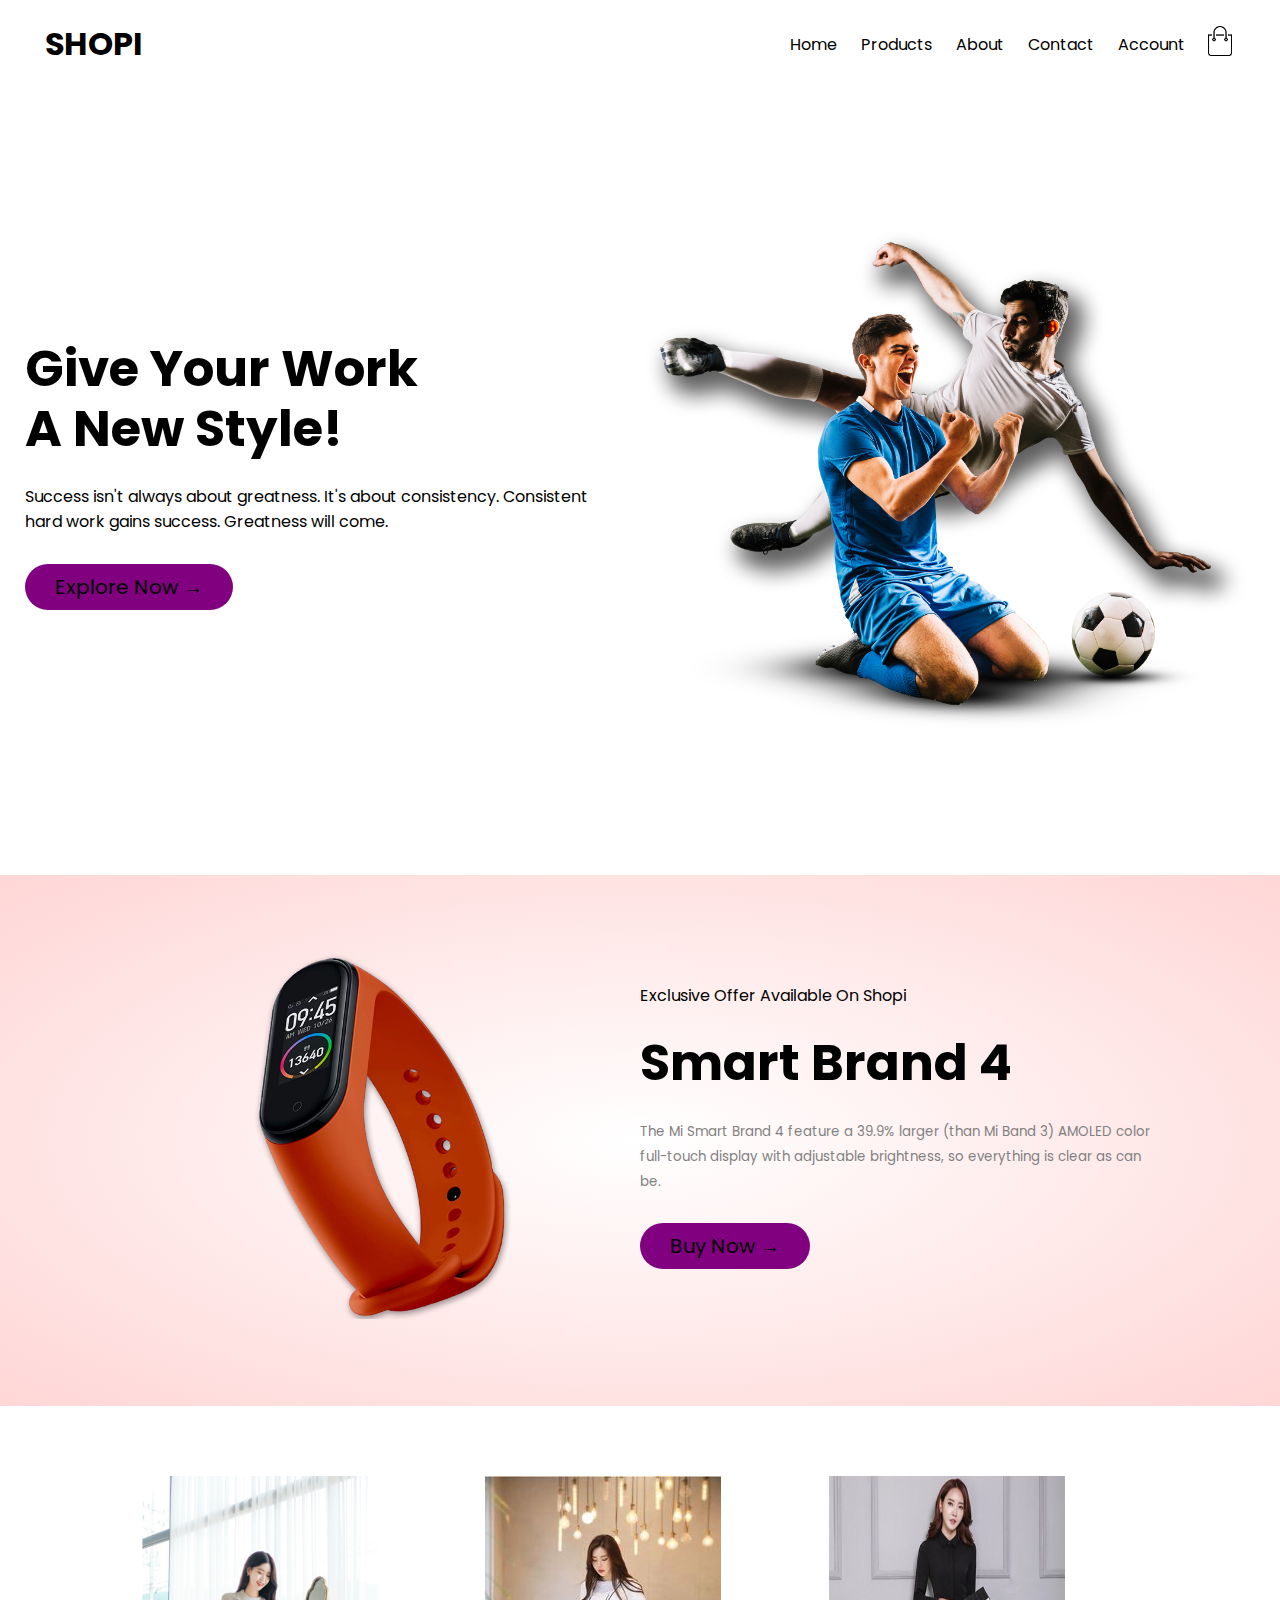
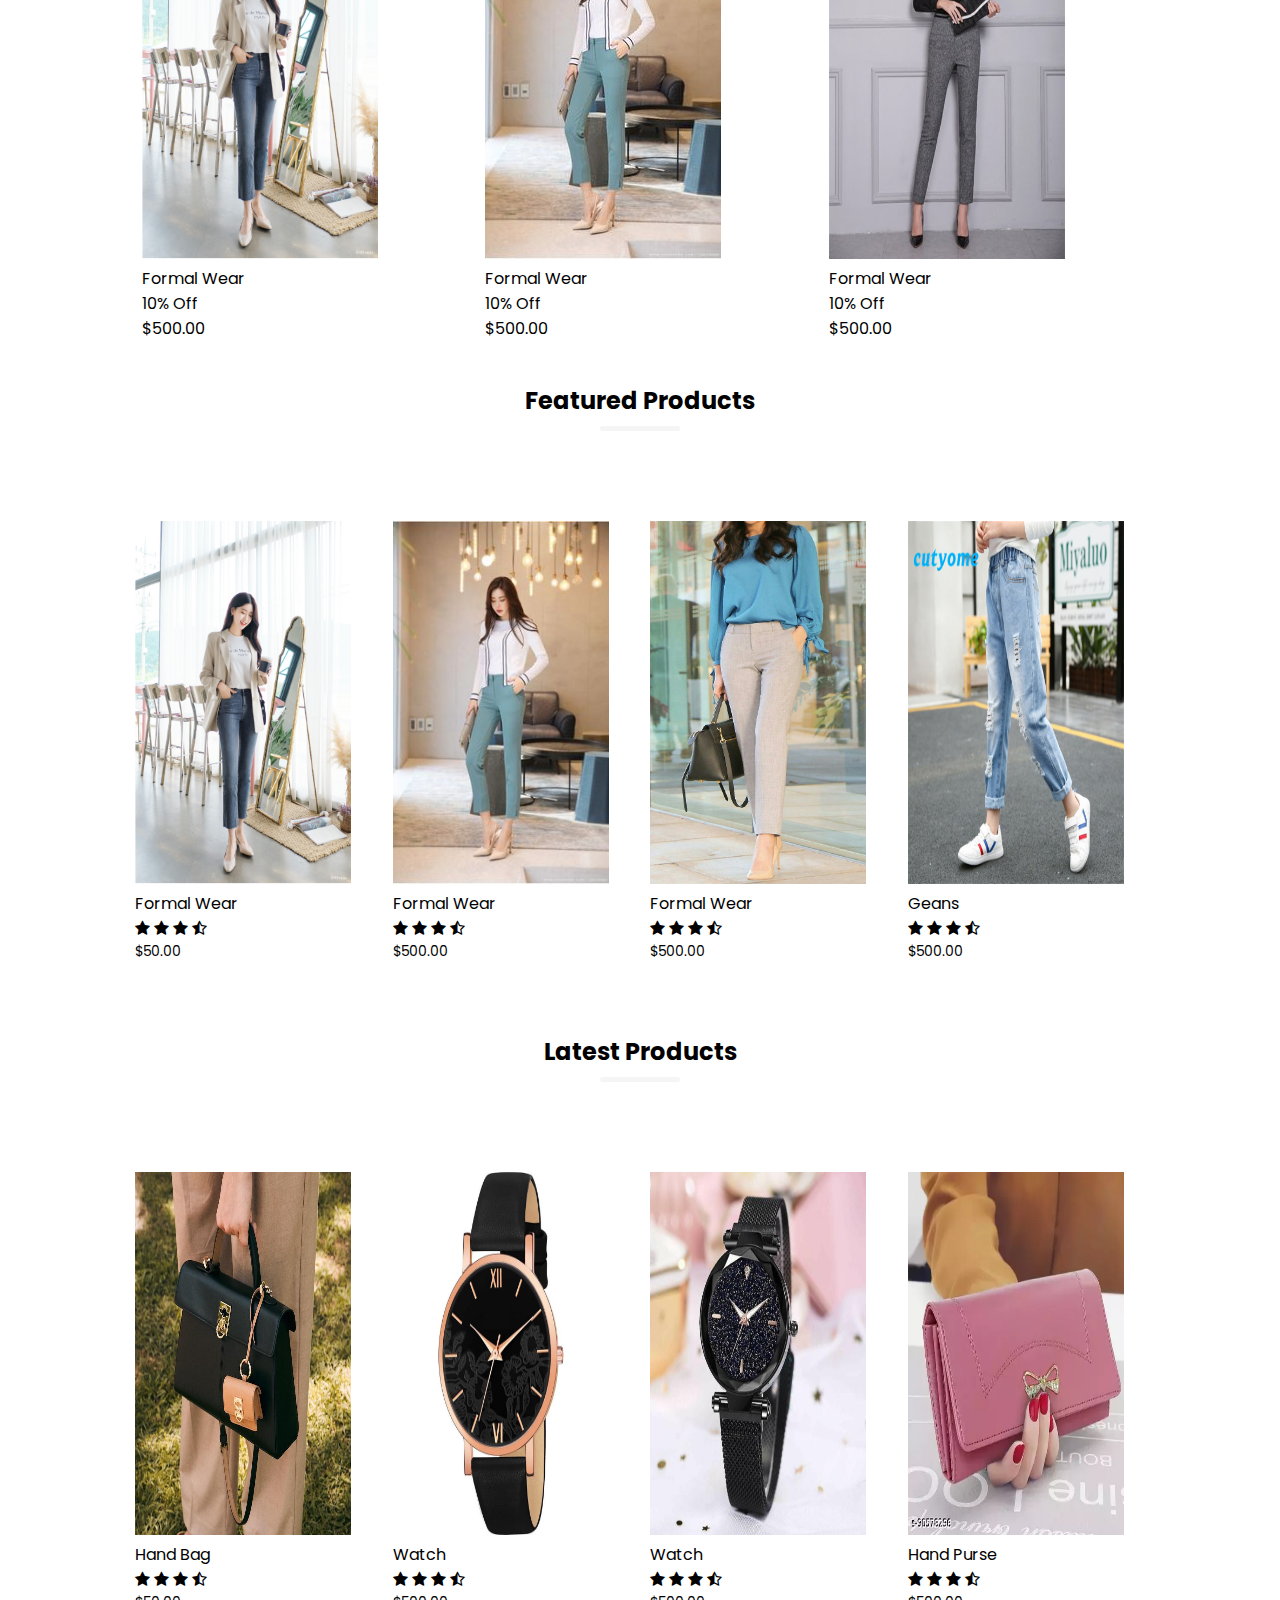
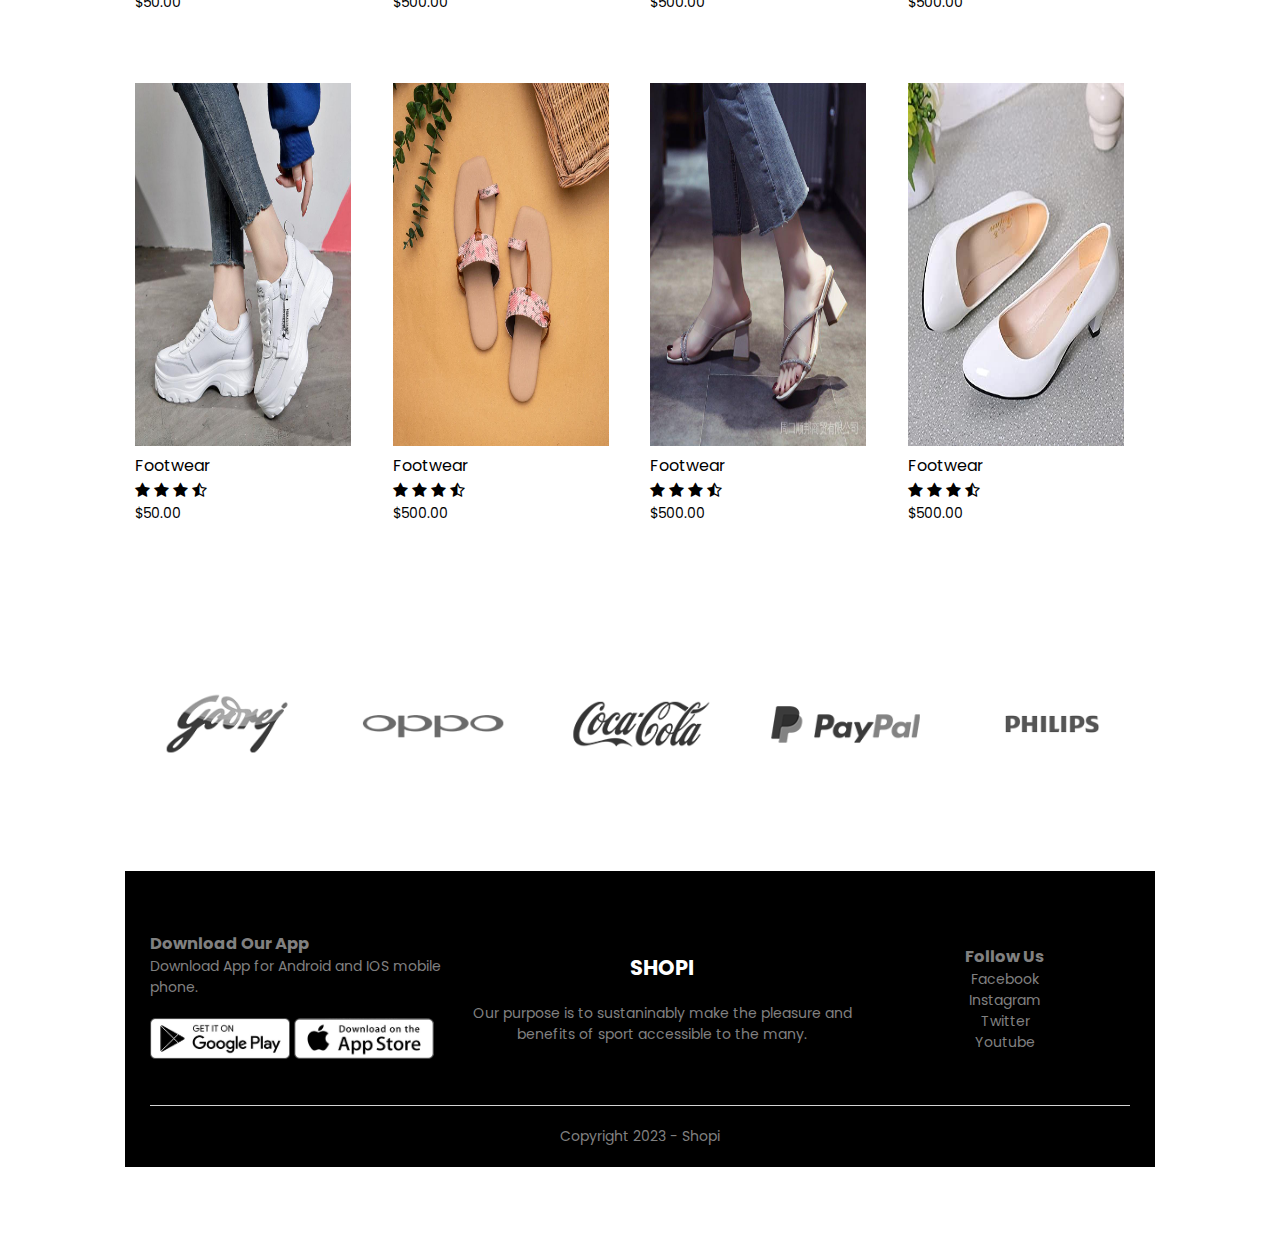
<file: index.html>
<!DOCTYPE html>
<html>
<head>
    <title>Shopi | Ecommerce Website</title>    
    <meta charset="UTF-8">
    <meta http-equiv="X-UA-Compatiable" content="IE-edge">
    <meta name="viewport" content="width-device-width, initial-scale=1.0">
    <link rel="stylesheet" type="text/css" href="style.css">
    <link href="https://fonts.googleapis.com/css2?family=Poppins:wght@300;400;500;600;700&display=swap"
     rel="stylesheet">
    <link href= "https://cdn.jsdelivr.net/npm/@fortawesome/fontawesome-free@6.2.1/css/fontawesome.min.css">
    <link rel="stylesheet" href="https://cdnjs.cloudflare.com/ajax/libs/font-awesome/4.7.0/css/font-awesome.min.css">
</head>    
<body>
    
    <!--     Home     -->
    <div class="header">
    <div class="container">
        <div class="navbar">
            <div class="logo">
            <a href="index.html"><h1 style="width: 125px;">SHOPI</h1></a>
            </div>
            <nav>
                <ul id="MenuItems">
                    <li><a href="index.html">Home</a></li>
                    <li><a href="products.html">Products</a></li>
                    <li><a href="#">About</a></li>
                    <li><a href="#">Contact</a></li>
                    <li><a href="account.html">Account</a></li>
                </ul>
            </nav>  
                <a href="cart.html"><img src="images/cart.png" width="30px" height="30px"></a>
                <img src="images/menu.png" class="menu-icon" onclick="menutoggle()">
                 
        </div> 
        <div class="row">
            <div class="col-2">
                <h1>Give Your Work<br>A New Style!</h1>
                <p>Success isn't always about greatness. It's about consistency. Consistent<br>hard work gains success. Greatness will come.<p>
                <a href="" class="btn">Explore Now &#8594;</a>
            </div>

            <div class="col-2">
                <img src="images/image1.png">
            </div>
        </div>  
    </div>
    </div>
     
    <!--    Offer    -->
    <div class="offer">
        <div class="small-container">
            <div class="row">
                <div class="col-2">
                    <img src="images/exclusive.png" class="offer-img">
                    </div>
                    <div class="col-2">
                        <p>Exclusive Offer Available On Shopi</p>
                        <h1>Smart Brand 4</h1>
                        <small>The Mi Smart Brand 4 feature a 39.9% larger (than Mi Band 3) AMOLED color full-touch display 
                        with adjustable brightness, so everything is clear as can be.</small><br>
                        <a href="" class="btn">Buy Now &#8594;</a>
                    </div>
                 </div>
               </div>

            <!-- <div class="indicator">
                        <span id="btn1"></span>
                        <span id="btn2"></span>
                        <span id="btn3"></span>
        </div>     -->
    </div>
     
    <!--     Featured Categories     -->
    <div class="categories">
        <div class="small-container">

            <div class="row">
                <div class="col-3">
                    <img src="images/category-11.png">
                    <h4>Formal Wear</h4> 
                    <h4>10% Off</h4>
                    <p>$500.00</p>
                </div>
    
                <div class="col-3">
                    <img src="images/category-12.png">
                    <h4>Formal Wear</h4> 
                    <h4>10% Off</h4>
                    <p>$500.00</p>
                </div>
    
                <div class="col-3">
                    <img src="images/category-13.png">
                    <h4>Formal Wear</h4> 
                    <h4>10% Off</h4>
                    <p>$500.00</p>
                </class>
        </div>
        </div>
       
    <!--      Featured Products     -->
        <div class="small-continer">
            <h2 class="title">Featured Products</h2>
            <div class="row">
                <div class="col-4">
                    <a href="products_details.html"><img src="images/category-11.png"></a>
                    <a href="products_details.html"><h4>Formal Wear</h4></a>
                    <div class="rating">
                        <i class="fa fa-star"></i>
                        <i class="fa fa-star"></i>
                        <i class="fa fa-star"></i>
                        <i class="fa fa-star-half-full"></i>
                    </div>
                    <p>$50.00</p>
                </div>
    
                <div class="col-4">
                    <img src="images/category-12.png">
                    <h4>Formal Wear</h4>
                    <div class="rating">
                        <i class="fa fa-star"></i>
                        <i class="fa fa-star"></i>
                        <i class="fa fa-star"></i>
                        <i class="fa fa-star-half-full"></i>
                    </div>
                    <p>$500.00</p>
                </div>
    
                <div class="col-4">
                    <img src="images/category-14.png">
                    <h4>Formal Wear</h4>
                    <div class="rating">
                        <i class="fa fa-star"></i>
                        <i class="fa fa-star"></i>
                        <i class="fa fa-star"></i>
                        <i class="fa fa-star-half-full"></i>
                    </div>
                    <p>$500.00</p>
                </div>
    
                <div class="col-4">
                    <img src="images/category-15.png">
                    <h4>Geans</h4>
                        <div class="rating">
                            <i class="fa fa-star"></i>
                            <i class="fa fa-star"></i>
                            <i class="fa fa-star"></i>
                            <i class="fa fa-star-half-full"></i>
                        </div>
                        <p>$500.00</p>
                </div>
        </div>

        <!--      Latest Products     -->
        <h2 class="title">Latest Products</h2>
        <div class="row">
            <div class="col-4">
                <img src="images/bag-1.png">
                <h4>Hand Bag</h4>
                <div class="rating">
                    <i class="fa fa-star"></i>
                    <i class="fa fa-star"></i>
                    <i class="fa fa-star"></i>
                    <i class="fa fa-star-half-full"></i>
                </div>
                <p>$50.00</p>
            </div>

            <div class="col-4">
                <img src="images/watch-1.png">
                <h4>Watch</h4>
                <div class="rating">
                    <i class="fa fa-star"></i>
                    <i class="fa fa-star"></i>
                    <i class="fa fa-star"></i>
                    <i class="fa fa-star-half-full"></i>
                </div>
                <p>$500.00</p>
            </div>

            <div class="col-4">
                <img src="images/watch-3.png">
                <h4>Watch</h4>
                <div class="rating">
                    <i class="fa fa-star"></i>
                    <i class="fa fa-star"></i>
                    <i class="fa fa-star"></i>
                    <i class="fa fa-star-half-full"></i>
                </div>
                <p>$500.00</p>
            </div>

            <div class="col-4">
                <img src="images/bag-4.png">
                <h4>Hand Purse</h4>
                    <div class="rating">
                        <i class="fa fa-star"></i>
                        <i class="fa fa-star"></i>
                        <i class="fa fa-star"></i>
                        <i class="fa fa-star-half-full"></i>
                    </div>
                    <p>$500.00</p>
            </div>
    </div>
        
    <div class="row">
        <div class="col-4">
            <img src="images/footwear-1.png">
            <h4>Footwear</h4>
            <div class="rating">
                <i class="fa fa-star"></i>
                <i class="fa fa-star"></i>
                <i class="fa fa-star"></i>
                <i class="fa fa-star-half-full"></i>
            </div>
            <p>$50.00</p>
        </div>

        <div class="col-4">
            <img src="images/footwear-2.png">
            <h4>Footwear</h4>
            <div class="rating">
                <i class="fa fa-star"></i>
                <i class="fa fa-star"></i>
                <i class="fa fa-star"></i>
                <i class="fa fa-star-half-full"></i>
            </div>
            <p>$500.00</p>
        </div>

        <div class="col-4">
            <img src="images/footwear-3.png">
            <h4>Footwear<h4>
            <div class="rating">
                <i class="fa fa-star"></i>
                <i class="fa fa-star"></i>
                <i class="fa fa-star"></i>
                <i class="fa fa-star-half-full"></i>
            </div>
            <p>$500.00</p>
        </div>

        <div class="col-4">
            <img src="images/footwear-4.png">
            <h4>Footwear</h4>
                <div class="rating">
                    <i class="fa fa-star"></i>
                    <i class="fa fa-star"></i>
                    <i class="fa fa-star"></i>
                    <i class="fa fa-star-half-full"></i>
                </div>
                <p>$500.00</p>
        </div>
    </div>
    </div>

<!--      Brands      -->
<div class="brands">
    <div class="small-continer">
        <dv class="row">
            <div class="col-5">
                <img src="images/logo-godrej.png">
            </div>
            <div class="col-5">
                <img src="images/logo-oppo.png">
            </div>
            <div class="col-5">
                <img src="images/logo-coca-cola.png">
            </div>
            <div class="col-5">
                <img src="images/logo-paypal.png">
            </div>
            <div class="col-5">
                <img src="images/logo-philips.png">
            </div>
        </dv>
    </div>
</div>

<!--     Footer       -->
<div class="footer">
    <div class="container ">
        <div class="row">
            <div class="footer-col-1">
                <h3>Download Our App</h3>
                <p>Download App for Android and IOS mobile phone.</p>
                <div class="app-logo">
                    <img src="images/play-store.png">
                    <img src="images/app-store.png">
                </div>
            </div>
            <div class="footer-col-2">
                <h2>SHOPI</h2>
                <p>Our purpose is to sustaninably make the pleasure and benefits of sport accessible to the many.</p>
            </div>
            <div class="footer-col-3">
                <h3>Follow Us</h3>
                <ul>
                    <li>Facebook</li>
                    <li>Instagram</li>
                    <li>Twitter</li>
                    <li>Youtube</li>
                </ul>
            </div>
        </div>
        <hr>
        <p class="copyright">Copyright 2023 - Shopi</p>
    </div>
</div>

          <!-- js for toggle menu   -->
<script>  

var MenuItems = document.getElementById("MenuItems");

MenuItems.style.maxHeight = "0px";

function menutoggle(){
   if( MenuItems.style.maxHeight == "0px")
   {
     MenuItems.style.maxHeight = "200px";
   }
   else
   {
     MenuItems.style.maxHeight = "0px";
   }
}

</script>

</body>
</html>
</file>
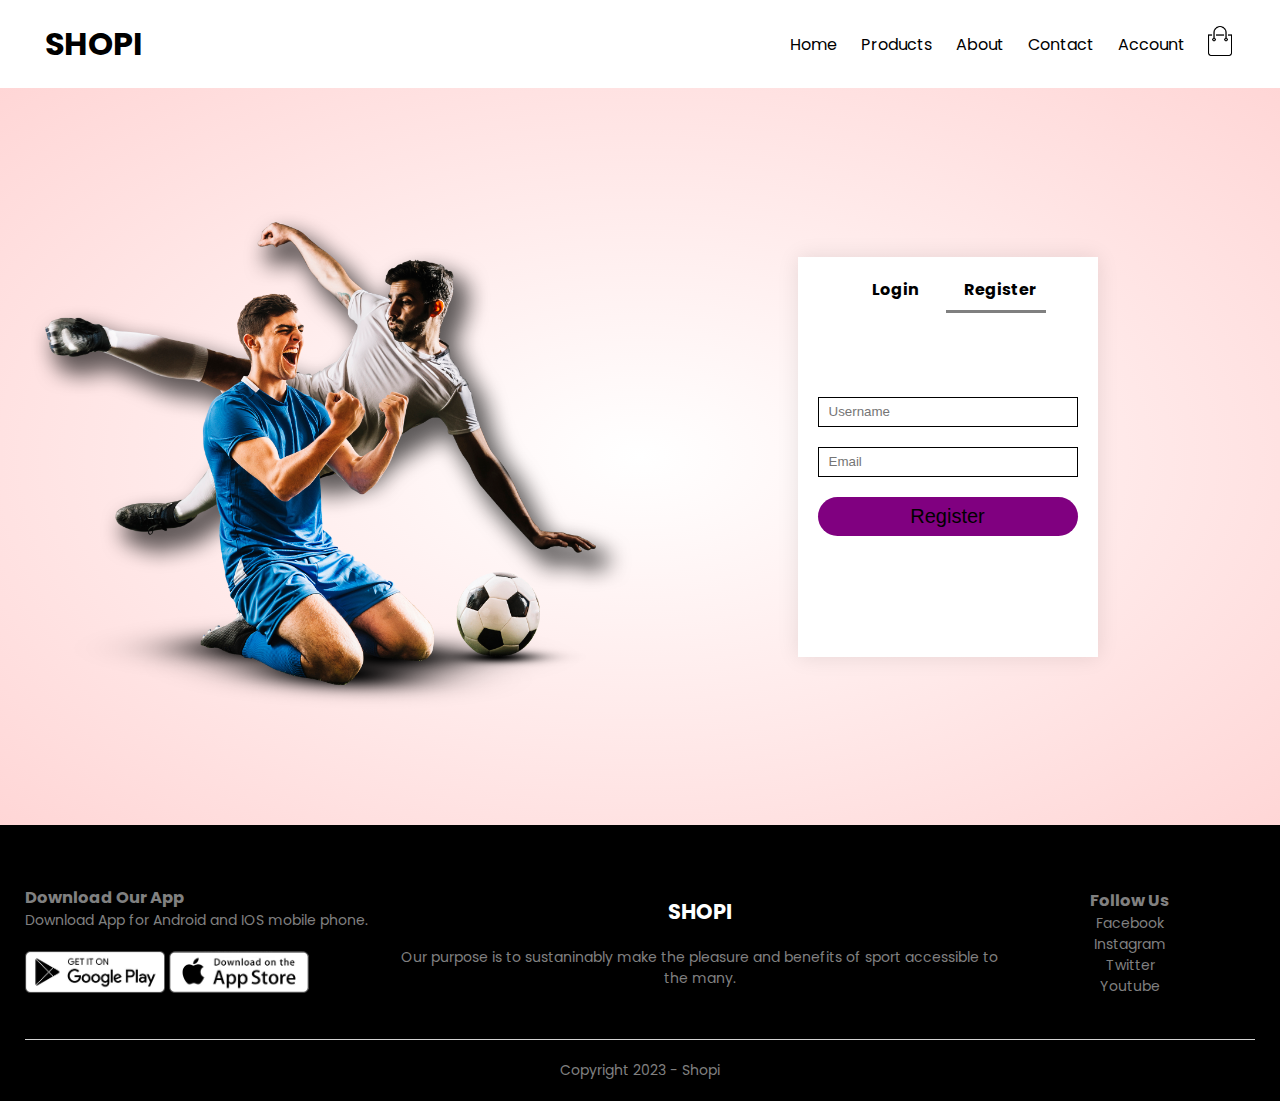
<file: account.html>
<!DOCTYPE html>
<html>
<head>
    <title>Account - Shopi</title>    
    <meta charset="UTF-8">
    <meta http-equiv="X-UA-Compatiable" content="IE-edge">
    <meta name="viewport" content="width-device-width, initial-scale=1.0">
    <link rel="stylesheet" type="text/css" href="style.css">
    <link href="https://fonts.googleapis.com/css2?family=Poppins:wght@300;400;500;600;700&display=swap"
     rel="stylesheet">
    <link href= "https://cdn.jsdelivr.net/npm/@fortawesome/fontawesome-free@6.2.1/css/fontawesome.min.css">
    <link rel="stylesheet" href="https://cdnjs.cloudflare.com/ajax/libs/font-awesome/4.7.0/css/font-awesome.min.css">
</head>    
<body>
    
    <!--     Home     -->
    <div class="container">
        <div class="navbar">
            <div class="logo">
            <a href="index.html"><h1 style="width: 125px;">SHOPI</h1></a>
            </div>
            <nav>
                <ul id="MenuItems">
                    <li><a href="index.html">Home</a></li>
                    <li><a href="products.html">Products</a></li>
                    <li><a href="">About</a></li>
                    <li><a href="">Contact</a></li>
                    <li><a href="account.html">Account</a></li>
                </ul>
            </nav>  
            <a href="cart.html"><img src="images/cart.png" width="30px" height="30px"></a>
                <img src="images/menu.png" class="menu-icon" onclick="menutoggle()">
                 
        </div>  
    </div>
     
    <!--     Account Page     -->
    <div class="account-page">
        <div class="container">
            <div class="row">
                <div class="col-2">
                    <img src="images/image1.png" width="100%">
                </div>

                <div class="col-2">
                    <div class="form-container">
                        <div class="form-btn">
                            <span onclick="login()">Login</span>
                            <span onclick="register()">Register</span>
                            <hr id="Indicator">
                        </div>

                        <form id="LoginForm">
                            <input type="text" placeholder="Username">
                            <input type="password" placeholder="Password">
                            <button type="submit" class="btn">Login</button>
                            <a href="">Forgot password</a>
                        </form>

                        <form id="RegForm">
                            <input type="text" placeholder="Username">
                            <input type="email" placeholder="Email">
                            <button type="submit" class="btn">Register</button>
                        </form>
                    </div>
                </div>
            </div>
        </div>
    </div>
    
    
<!--     Footer       -->
<div class="footer">
    <div class="container ">
        <div class="row">
            <div class="footer-col-1">
                <h3>Download Our App</h3>
                <p>Download App for Android and IOS mobile phone.</p>
                <div class="app-logo">
                    <img src="images/play-store.png">
                    <img src="images/app-store.png">
                </div>
            </div>
            <div class="footer-col-2">
                <h2>SHOPI</h2>
                <p>Our purpose is to sustaninably make the pleasure and benefits of sport accessible to the many.</p>
            </div>
            <div class="footer-col-3">
                <h3>Follow Us</h3>
                <ul>
                    <li>Facebook</li>
                    <li>Instagram</li>
                    <li>Twitter</li>
                    <li>Youtube</li>
                </ul>
            </div>
        </div>
        <hr>
        <p class="copyright">Copyright 2023 - Shopi</p>
    </div>
</div>




<!--                   js for toggle menu           -->

        <script>   
           var MenuItems = document.getElementById("MenuItems");

           MenuItems.style.maxHeight = "0px";

           function menutoggle(){
              if( MenuItems.style.maxHeight == "0px")
              {
                MenuItems.style.maxHeight = "200px";
              }
              else
              {
                MenuItems.style.maxHeight = "0px";
              }
           }
        </script>

<!--      js for toogle form     -->
        <script>
            var LoginForm = document.getElementById("LoginForm");
            var RegForm = document.getElementById("RegForm");
            var Indicator = document.getElementById("Indicator");

            function register(){
                RegForm.style.transform = "translateX(0px)";
                LoginForm.style.transform = "translateX(0px)";
                Indicator.style.transform = "translateX(100px)";
            }

            function login(){
                RegForm.style.transform = "translateX(300px)";
                LoginForm.style.transform = "translateX(300px)";
                Indicator.style.transform = "translateX(0px)";
            }
            
        </script>

</body>
</html>
</file>
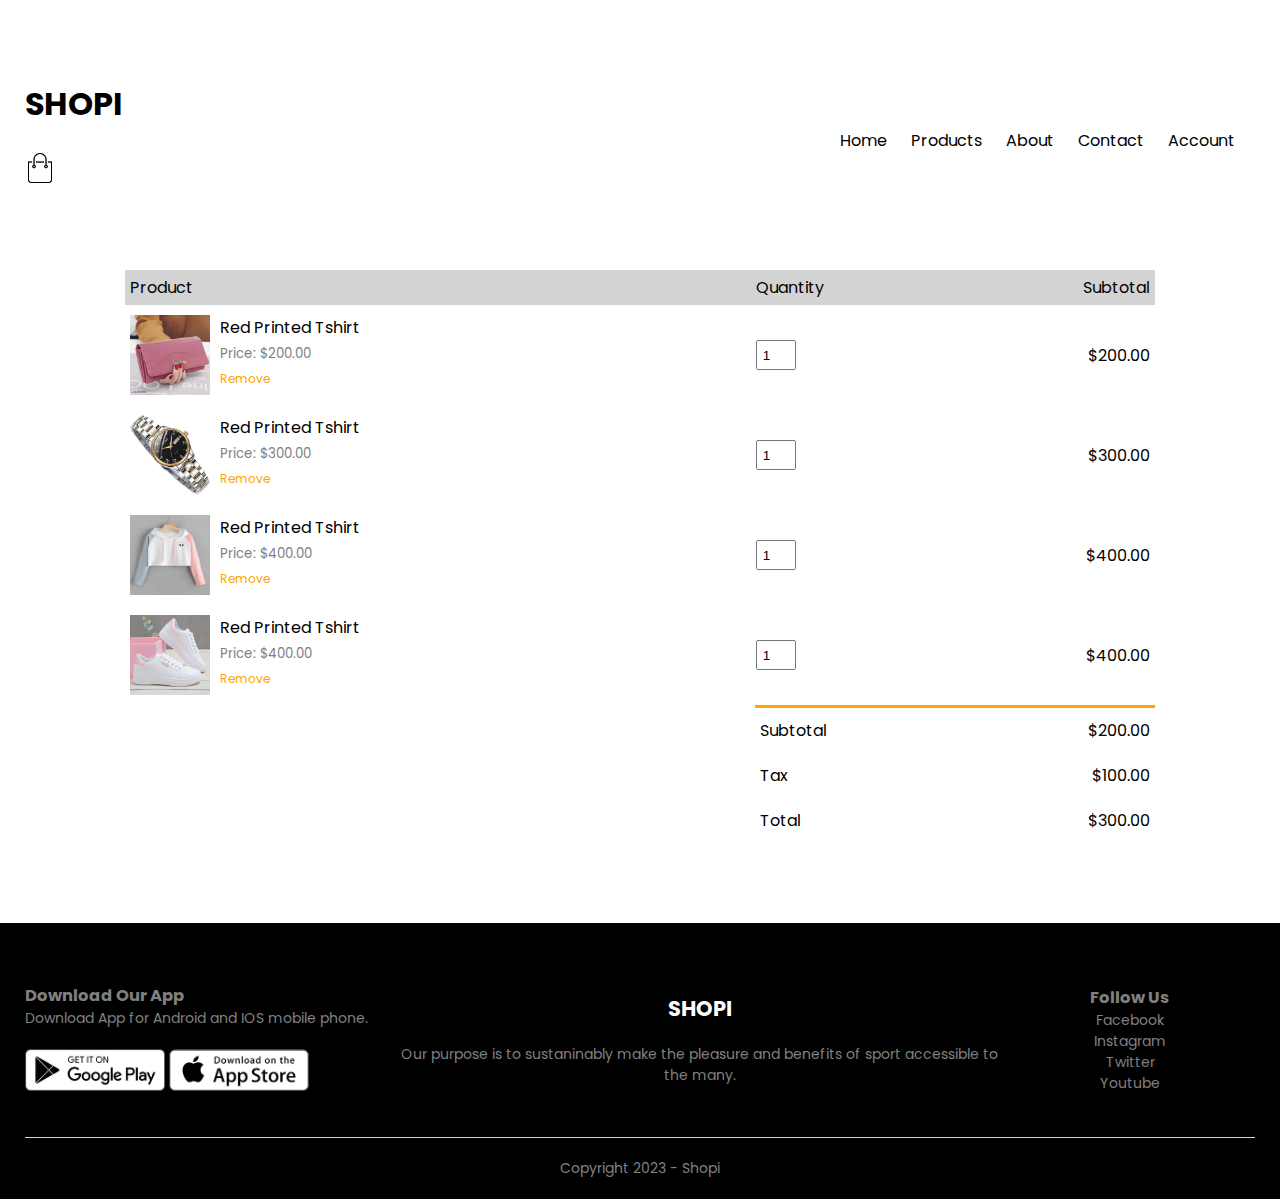
<file: cart.html>
<!DOCTYPE html>
<html>
<head>
    <title>Cart - Shopi</title>    
    <meta charset="UTF-8">
    <meta http-equiv="X-UA-Compatiable" content="IE-edge">
    <meta name="viewport" content="width-device-width, initial-scale=1.0">
    <link rel="stylesheet" type="text/css" href="style.css">
    <link href="https://fonts.googleapis.com/css2?family=Poppins:wght@300;400;500;600;700&display=swap"
     rel="stylesheet">
    <link href= "https://cdn.jsdelivr.net/npm/@fortawesome/fontawesome-free@6.2.1/css/fontawesome.min.css">
    <link rel="stylesheet" href="https://cdnjs.cloudflare.com/ajax/libs/font-awesome/4.7.0/css/font-awesome.min.css">
</head>    
<body>
    
    <!--     Home     -->
    <div class="container">
        <a class="navbar">
            <div class="logo">
            <a href="index.html"><h1 style="width: 125px;">SHOPI</h1></a>
            </div>
            <nav>
                <ul id="MenuItems">
                    <li><a href="index.html">Home</a></li>
                    <li><a href="products.html">Products</a></li>
                    <li><a href="">About</a></li>
                    <li><a href="">Contact</a></li>
                    <li><a href="account.html">Account</a></li>
                </ul>
            </nav>  
            <a href="cart.html"><img src="images/cart.png" width="30px" height="30px"></a>
                <img src="images/menu.png" class="menu-icon" onclick="menutoggle()">
                 
        </div>  
    </div>
     
    <!--     cart items details      -->
    <div class="small-container cart-page">
        <table>
            <tr>
                <th>Product</th>
                <th>Quantity</th>
                <th>Subtotal</th>
            </tr>
           <tr>
                <td>
                    <div class="cart-info">
                        <img src="images/bag-4.png">
                        <div>
                            <p>Red Printed Tshirt</p>
                            <small>Price: $200.00</small>
                            <br>
                            <a href="">Remove</a>
                        </div>
                    </div>
                </td>
                <td><input type="number" value="1"></td>
                <td>$200.00</td>
            </tr>

            <tr>
                <td>
                    <div class="cart-info">
                        <img src="images/exclusive2.png">
                        <div>
                            <p>Red Printed Tshirt</p>
                            <small>Price: $300.00</small>
                            <br>
                            <a href="">Remove</a>
                        </div>
                    </div>
                </td>
                <td><input type="number" value="1"></td>
                <td>$300.00</td>
           </tr>

           <tr>
            <td>
                <div class="cart-info">
                    <img src="images/top3.jpg">
                    <div>
                        <p>Red Printed Tshirt</p>
                        <small>Price: $400.00</small>
                        <br>
                        <a href="">Remove</a>
                    </div>
                </div>
            </td>
            <td><input type="number" value="1"></td>
            <td>$400.00</td>
           </tr>

           <tr>
            <td>
                <div class="cart-info">
                    <img src="images/footwear-6.png">
                    <div>
                        <p>Red Printed Tshirt</p>
                        <small>Price: $400.00</small>
                        <br>
                        <a href="">Remove</a>
                    </div>
                </div>
            </td>
            <td><input type="number" value="1"></td>
            <td>$400.00</td>
           </tr>
        </table>

        <div class="total-price">
            <table>
                <tr>
                    <td>Subtotal</td>
                    <td>$200.00</td>
                </tr>

                <tr>
                    <td>Tax</td>
                    <td>$100.00</td>
                </tr>

                <tr>
                    <td>Total</td>
                    <td>$300.00</td>
                </tr>
            </table>
        </div>
    </div>
       
    

<!--     Footer       -->
<div class="footer">
    <div class="container ">
        <div class="row">
            <div class="footer-col-1">
                <h3>Download Our App</h3>
                <p>Download App for Android and IOS mobile phone.</p>
                <div class="app-logo">
                    <img src="images/play-store.png">
                    <img src="images/app-store.png">
                </div>
            </div>
            <div class="footer-col-2">
                <h2>SHOPI</h2>
                <p>Our purpose is to sustaninably make the pleasure and benefits of sport accessible to the many.</p>
            </div>
            <div class="footer-col-3">
                <h3>Follow Us</h3>
                <ul>
                    <li>Facebook</li>
                    <li>Instagram</li>
                    <li>Twitter</li>
                    <li>Youtube</li>
                </ul>
            </div>
        </div>
        <hr>
        <p class="copyright">Copyright 2023 - Shopi</p>
    </div>
</div>




<!--                   js for toggle menu           -->

        <script>   
           var MenuItems = document.getElementById("MenuItems");

           MenuItems.style.maxHeight = "0px";

           function menutoggle(){
              if( MenuItems.style.maxHeight == "0px")
              {
                MenuItems.style.maxHeight = "200px";
              }
              else
              {
                MenuItems.style.maxHeight = "0px";
              }
           }
        </script>


</body>
</html>
</file>
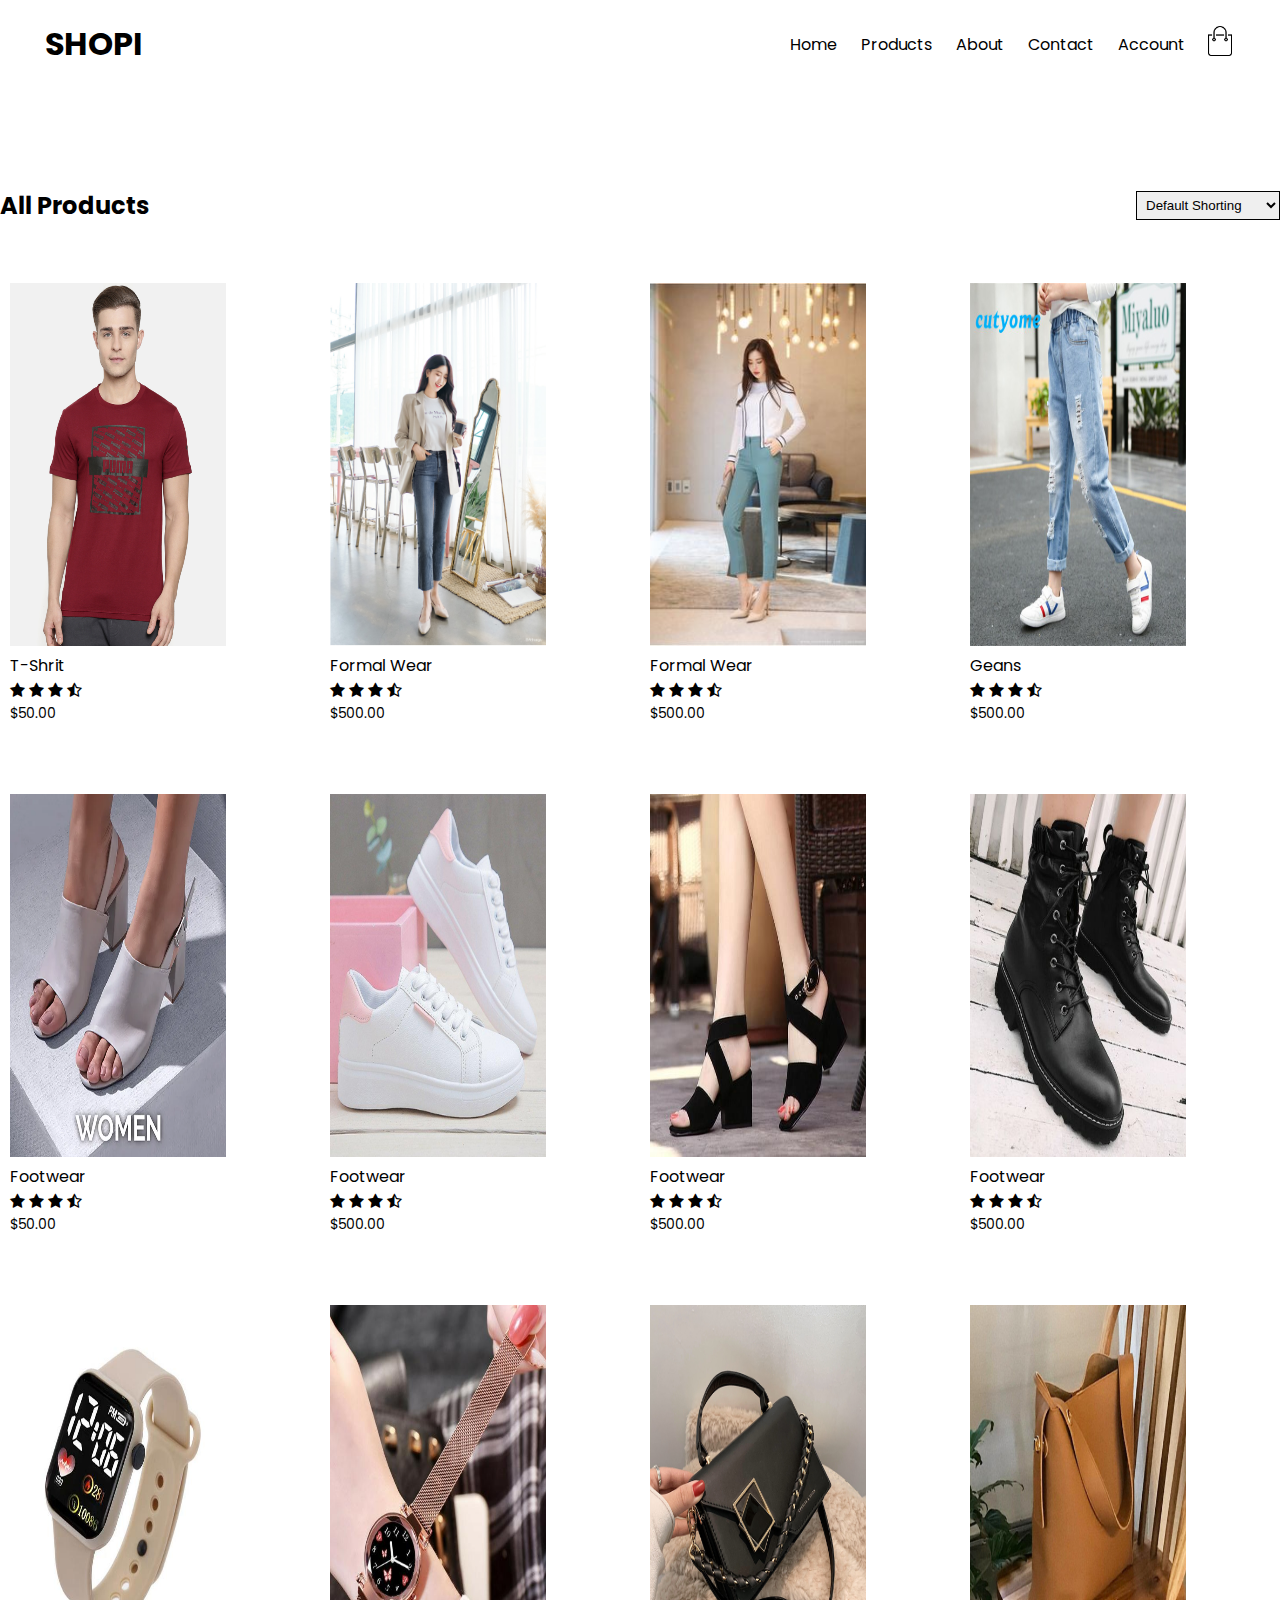
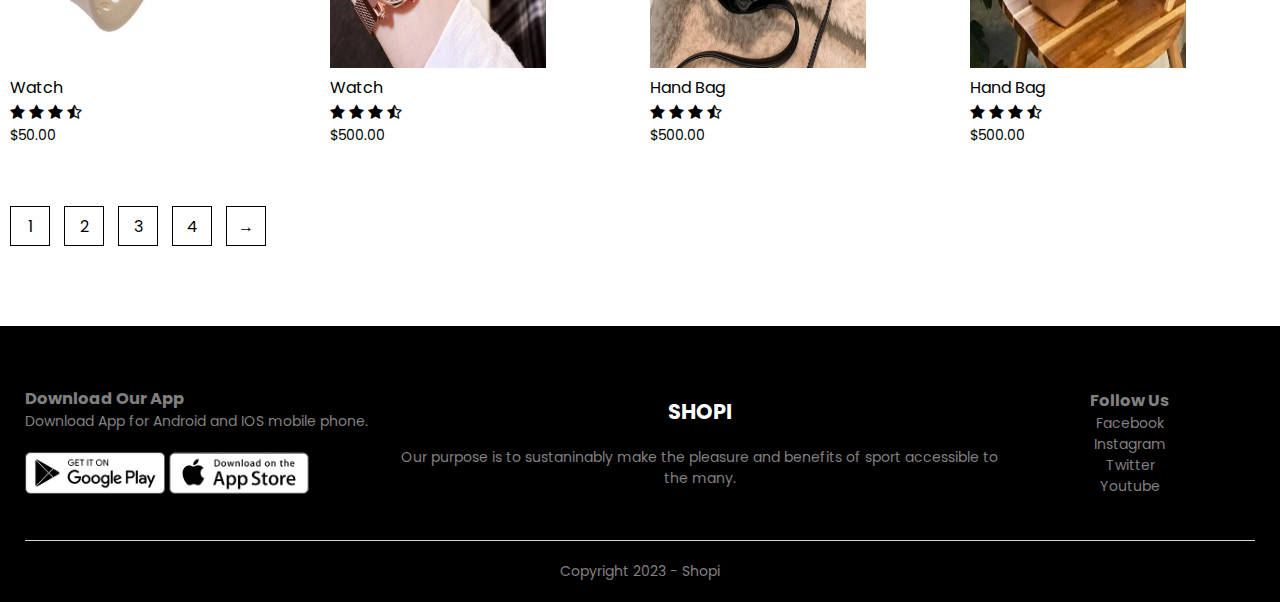
<file: products.html>
<!DOCTYPE html>
<html>
<head>
    <title>All Products - Shopi</title>    
    <meta charset="UTF-8">
    <meta http-equiv="X-UA-Compatiable" content="IE-edge">
    <meta name="viewport" content="width-device-width, initial-scale=1.0">
    <link rel="stylesheet" type="text/css" href="style.css">
    <link href="https://fonts.googleapis.com/css2?family=Poppins:wght@300;400;500;600;700&display=swap"
     rel="stylesheet">
    <link href= "https://cdn.jsdelivr.net/npm/@fortawesome/fontawesome-free@6.2.1/css/fontawesome.min.css">
    <link rel="stylesheet" href="https://cdnjs.cloudflare.com/ajax/libs/font-awesome/4.7.0/css/font-awesome.min.css">
</head>    
<body>
    
    <!--     Home     -->
    <div class="header">
    <div class="container">
        <div class="navbar">
            <div class="logo">
            <a href="index.html"><h1 style="width: 125px;">SHOPI</h1></a>
            </div>
            <nav>
                <ul id="MenuItems">
                    <li><a href="index.html">Home</a></li>
                    <li><a href="products.html">Products</a></li>
                    <li><a href="">About</a></li>
                    <li><a href="">Contact</a></li>
                    <li><a href="account.html">Account</a></li>
                </ul>
            </nav>  
                <a href="cart.html"><img src="images/cart.png" width="30px" height="30px"></a>
                <img src="images/menu.png" class="menu-icon" onclick="menutoggle()">
                 
        </div>  
    </div>
    </div>
       
    <!--      Featured Products     -->
        <div class="small-continer">

        <div class="row row-2">
            <h2>All Products</h2>
            <select>
                <option>Default Shorting</option>
                <option>Short by price</option>
                <option>Short by popularity</option>
                <option>Short by rating</option>
                <option>Short by sale</option>
            </select>
        </div>

            <div class="row">
                <div class="col-4">
                    <img src="images/product-1.jpg">
                    <h4>T-Shrit</h4>
                    <div class="rating">
                        <i class="fa fa-star"></i>
                        <i class="fa fa-star"></i>
                        <i class="fa fa-star"></i>
                        <i class="fa fa-star-half-full"></i>
                    </div>
                    <p>$50.00</p>
                </div>
    
                <div class="col-4">
                    <img src="images/category-11.png">
                    <h4>Formal Wear</h4>
                    <div class="rating">
                        <i class="fa fa-star"></i>
                        <i class="fa fa-star"></i>
                        <i class="fa fa-star"></i>
                        <i class="fa fa-star-half-full"></i>
                    </div>
                    <p>$500.00</p>
                </div>
    
                <div class="col-4">
                    <img src="images/category-12.png">
                    <h4>Formal Wear</h4>
                    <div class="rating">
                        <i class="fa fa-star"></i>
                        <i class="fa fa-star"></i>
                        <i class="fa fa-star"></i>
                        <i class="fa fa-star-half-full"></i>
                    </div>
                    <p>$500.00</p>
                </div>
    
                <div class="col-4">
                    <img src="images/category-15.png">
                    <h4>Geans</h4>
                        <div class="rating">
                            <i class="fa fa-star"></i>
                            <i class="fa fa-star"></i>
                            <i class="fa fa-star"></i>
                            <i class="fa fa-star-half-full"></i>
                        </div>
                        <p>$500.00</p>
                </div>
        </div>

        <div class="row">
            <div class="col-4">
                <img src="images/footwear-5.png">
                <h4>Footwear</h4>
                <div class="rating">
                    <i class="fa fa-star"></i>
                    <i class="fa fa-star"></i>
                    <i class="fa fa-star"></i>
                    <i class="fa fa-star-half-full"></i>
                </div>
                <p>$50.00</p>
            </div>

            <div class="col-4">
                <img src="images/footwear-6.png">
                <h4>Footwear</h4>
                <div class="rating">
                    <i class="fa fa-star"></i>
                    <i class="fa fa-star"></i>
                    <i class="fa fa-star"></i>
                    <i class="fa fa-star-half-full"></i>
                </div>
                <p>$500.00</p>
            </div>

            <div class="col-4">
                <img src="images/footwear-7.png">
                <h4>Footwear</h4>
                <div class="rating">
                    <i class="fa fa-star"></i>
                    <i class="fa fa-star"></i>
                    <i class="fa fa-star"></i>
                    <i class="fa fa-star-half-full"></i>
                </div>
                <p>$500.00</p>
            </div>

            <div class="col-4">
                <img src="images/footwear-8.png">
                <h4>Footwear</h4>
                    <div class="rating">
                        <i class="fa fa-star"></i>
                        <i class="fa fa-star"></i>
                        <i class="fa fa-star"></i>
                        <i class="fa fa-star-half-full"></i>
                    </div>
                    <p>$500.00</p>
            </div>
    </div>
        
    <div class="row">
        <div class="col-4">
            <img src="images/exclusive1.png">
            <h4>Watch</h4>
            <div class="rating">
                <i class="fa fa-star"></i>
                <i class="fa fa-star"></i>
                <i class="fa fa-star"></i>
                <i class="fa fa-star-half-full"></i>
            </div>
            <p>$50.00</p>
        </div>

        <div class="col-4">
            <img src="images/watch-2.png">
            <h4>Watch</h4>
            <div class="rating">
                <i class="fa fa-star"></i>
                <i class="fa fa-star"></i>
                <i class="fa fa-star"></i>
                <i class="fa fa-star-half-full"></i>
            </div>
            <p>$500.00</p>
        </div>

        <div class="col-4">
            <img src="images/bag-2.png">
            <h4>Hand Bag</h4>
            <div class="rating">
                <i class="fa fa-star"></i>
                <i class="fa fa-star"></i>
                <i class="fa fa-star"></i>
                <i class="fa fa-star-half-full"></i>
            </div>
            <p>$500.00</p>
        </div>

        <div class="col-4">
            <img src="images/bag-3.png">
            <h4>Hand Bag</h4>
                <div class="rating">
                    <i class="fa fa-star"></i>
                    <i class="fa fa-star"></i>
                    <i class="fa fa-star"></i>
                    <i class="fa fa-star-half-full"></i>
                </div>
                <p>$500.00</p>
        </div>
    </div>

    <div class="page-btn">
        <span>1</span>
        <span>2</span>
        <span>3</span>
        <span>4</span>
        <span>&#8594;</span>
    </div>

    </div>


<!--     Footer       -->
<div class="footer">
    <div class="container ">
        <div class="row">
            <div class="footer-col-1">
                <h3>Download Our App</h3>
                <p>Download App for Android and IOS mobile phone.</p>
                <div class="app-logo">
                    <img src="images/play-store.png">
                    <img src="images/app-store.png">
                </div>
            </div>
            <div class="footer-col-2">
                <h2>SHOPI</h2>
                <p>Our purpose is to sustaninably make the pleasure and benefits of sport accessible to the many.</p>
            </div>
            <div class="footer-col-3">
                <h3>Follow Us</h3>
                <ul>
                    <li>Facebook</li>
                    <li>Instagram</li>
                    <li>Twitter</li>
                    <li>Youtube</li>
                </ul>
            </div>
        </div>
        <hr>
        <p class="copyright">Copyright 2023 - Shopi</p>
    </div>
</div>




<!--                   js for toggle menu           -->

        <script>   
           var MenuItems = document.getElementById("MenuItems");

           MenuItems.style.maxHeight = "0px";

           function menutoggle(){
              if( MenuItems.style.maxHeight == "0px")
              {
                MenuItems.style.maxHeight = "200px";
              }
              else
              {
                MenuItems.style.maxHeight = "0px";
              }
           }
        </script>
</body>
</html>
</file>
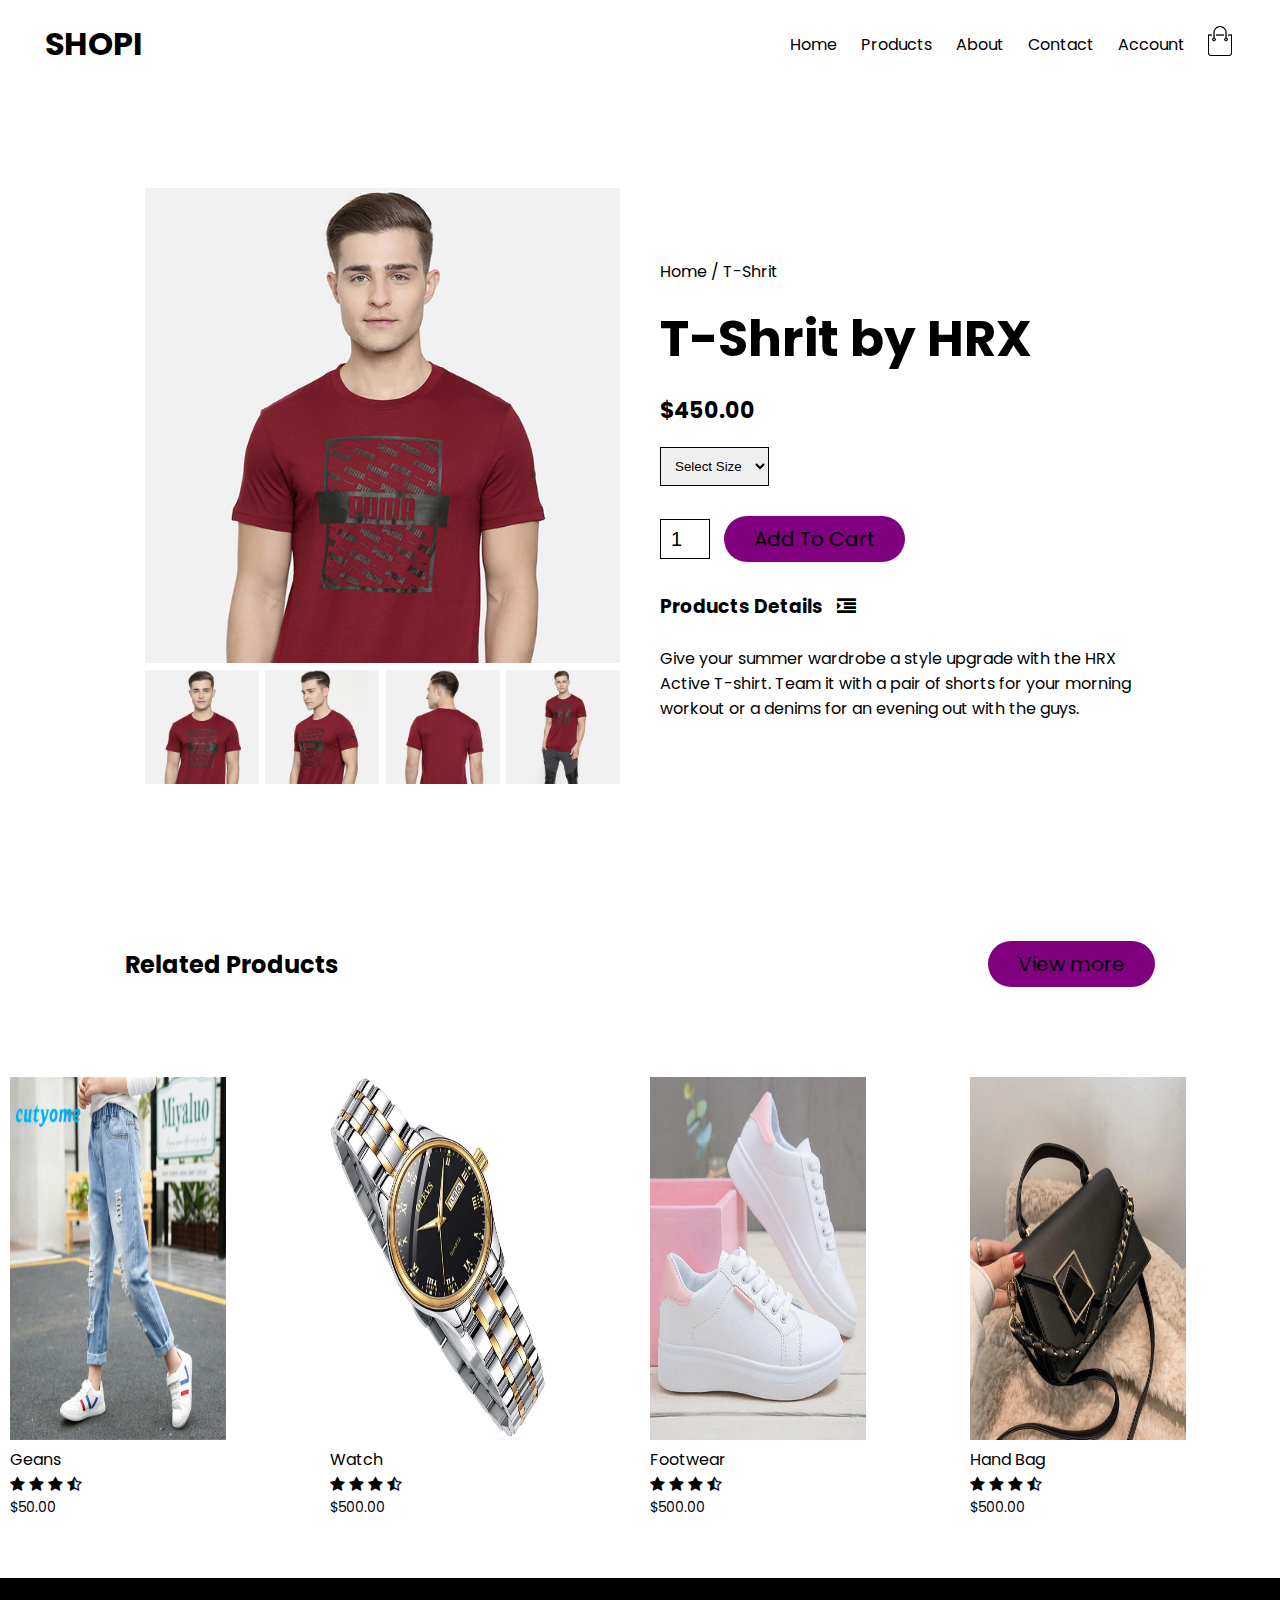
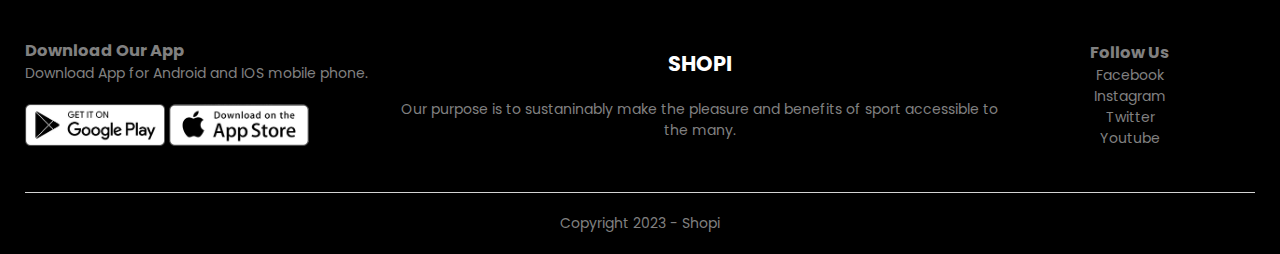
<file: products_details.html>
<!DOCTYPE html>
<html>
<head>
    <title>Products - Details - Shopi</title>    
    <meta charset="UTF-8">
    <meta http-equiv="X-UA-Compatiable" content="IE-edge">
    <meta name="viewport" content="width-device-width, initial-scale=1.0">
    <link rel="stylesheet" type="text/css" href="style.css">
    <link href="https://fonts.googleapis.com/css2?family=Poppins:wght@300;400;500;600;700&display=swap"
     rel="stylesheet">
    <link href= "https://cdn.jsdelivr.net/npm/@fortawesome/fontawesome-free@6.2.1/css/fontawesome.min.css">
    <link rel="stylesheet" href="https://cdnjs.cloudflare.com/ajax/libs/font-awesome/4.7.0/css/font-awesome.min.css">
</head>    
<body>
    
    <!--     Home     -->
    <div class="container">
        <div class="navbar">
            <div class="logo">
            <a href="index.html"><h1 style="width: 125px;">SHOPI</h1></a>
            </div>
            <nav>
                <ul id="MenuItems">
                    <li><a href="index.html">Home</a></li>
                    <li><a href="products.html">Products</a></li>
                    <li><a href="">About</a></li>
                    <li><a href="">Contact</a></li>
                    <li><a href="account.html">Account</a></li>
                </ul>
            </nav>  
                <a href="cart.html"><img src="images/cart.png" width="30px" height="30px"></a>
                <img src="images/menu.png" class="menu-icon" onclick="menutoggle()">
                 
        </div>  
    </div>
   
    <!--       single product details        -->
    <div class="small-container single-product">
        <div class="row">
            <div class="col-2">
                <img src="images/gallery-1.jpg" width="100%" id="productImg">

                <div class="small-img-row">
                    <div class="small-img-col">
                        <img src="images/gallery-1.jpg" width="100%" class="small-img">
                    </div>
                    <div class="small-img-col">
                        <img src="images/gallery-2.jpg" width="100%" class="small-img">
                    </div>
                    <div class="small-img-col">
                        <img src="images/gallery-3.jpg" width="100%" class="small-img">
                    </div>
                    <div class="small-img-col">
                        <img src="images/gallery-4.jpg" width="100%" class="small-img">
                    </div>
                </div>
            </div>

            <div class="col-2">
                <p>Home / T-Shrit</p>
                <h1>T-Shrit by HRX</h1>
                <h4>$450.00</h4>
                <select>
                    <option>Select Size</option>
                    <option>XXL</option>
                    <option>XL</option>
                    <option>Large</option>
                    <option>Medium</option>
                    <option>Small</option>
                </select>
                <input type="number" value="1">
                <a href="" class="btn">Add To Cart</a>
                
                <h3>Products Details <i class="fa fa-indent"></i></h3> 
                <br>
                <p>Give your summer wardrobe a style upgrade with the HRX Active T-shirt. Team it with a pair of shorts for 
                    your morning workout or a denims for an evening out with the guys.</p>
            </div>
        </div>
    </div>

    <!--   tittle Related Products   -->
    <div class="small-container"> 
        <div class="row row-2">
            <h2>Related Products</h2>
            <!-- <p>View more</p> -->
            <a href="" class="btn"> View more </a>

        </div>
    </div>
       
    <!--      Featured Products     -->
        <div class="small-continer">       
    <div class="row">
        <div class="col-4">
            <img src="images/category-15.png">
            <h4>Geans</h4>
            <div class="rating">
                <i class="fa fa-star"></i>
                <i class="fa fa-star"></i>
                <i class="fa fa-star"></i>
                <i class="fa fa-star-half-full"></i>
            </div>
            <p>$50.00</p>
        </div>

        <div class="col-4">
            <img src="images/exclusive2.png">
            <h4>Watch</h4>
            <div class="rating">
                <i class="fa fa-star"></i>
                <i class="fa fa-star"></i>
                <i class="fa fa-star"></i>
                <i class="fa fa-star-half-full"></i>
            </div>
            <p>$500.00</p>
        </div>

        <div class="col-4">
            <img src="images/footwear-6.png">
            <h4>Footwear</h4>
            <div class="rating">
                <i class="fa fa-star"></i>
                <i class="fa fa-star"></i>
                <i class="fa fa-star"></i>
                <i class="fa fa-star-half-full"></i>
            </div>
            <p>$500.00</p>
        </div>

        <div class="col-4">
            <img src="images/bag-2.png">
            <h4>Hand Bag</h4>
                <div class="rating">
                    <i class="fa fa-star"></i>
                    <i class="fa fa-star"></i>
                    <i class="fa fa-star"></i>
                    <i class="fa fa-star-half-full"></i>
                </div>
                <p>$500.00</p>
        </div>
    </div>

    </div>

        <!--     Footer       -->
<div class="footer">
    <div class="container ">
        <div class="row">
            <div class="footer-col-1">
                <h3>Download Our App</h3>
                <p>Download App for Android and IOS mobile phone.</p>
                <div class="app-logo">
                    <img src="images/play-store.png">
                    <img src="images/app-store.png">
                </div>
            </div>
            <div class="footer-col-2">
                <h2>SHOPI</h2>
                <p>Our purpose is to sustaninably make the pleasure and benefits of sport accessible to the many.</p>
            </div>
            <div class="footer-col-3">
                <h3>Follow Us</h3>
                <ul>
                    <li>Facebook</li>
                    <li>Instagram</li>
                    <li>Twitter</li>
                    <li>Youtube</li>
                </ul>
            </div>
        </div>
        <hr>
        <p class="copyright">Copyright 2023 - Shopi</p>
    </div>
</div>




<!--                   js for toggle menu           -->

        <script>   
           var MenuItems = document.getElementById("MenuItems");

           MenuItems.style.maxHeight = "0px";

           function menutoggle(){
              if( MenuItems.style.maxHeight == "0px")
              {
                MenuItems.style.maxHeight = "200px";
              }
              else
              {
                MenuItems.style.maxHeight = "0px";
              }
           }
        </script>

        <!--   js for product gallery   -->
        <script>
            var ProductImg = document.getElementById("productImg");
            var SmallImg = document.getElementsByClassName("small-img");

            SmallImg[0].onclick = function()
            {
                ProductImg.src = SmallImg[0].src;
            }
            SmallImg[1].onclick = function()
            {
                ProductImg.src = SmallImg[1].src;
            }
            SmallImg[2].onclick = function()
            {
                ProductImg.src = SmallImg[2].src;
            }
            SmallImg[3].onclick = function()
            {
                ProductImg.src = SmallImg[3].src;
            }


        </script>
</body>
</html>
</file>
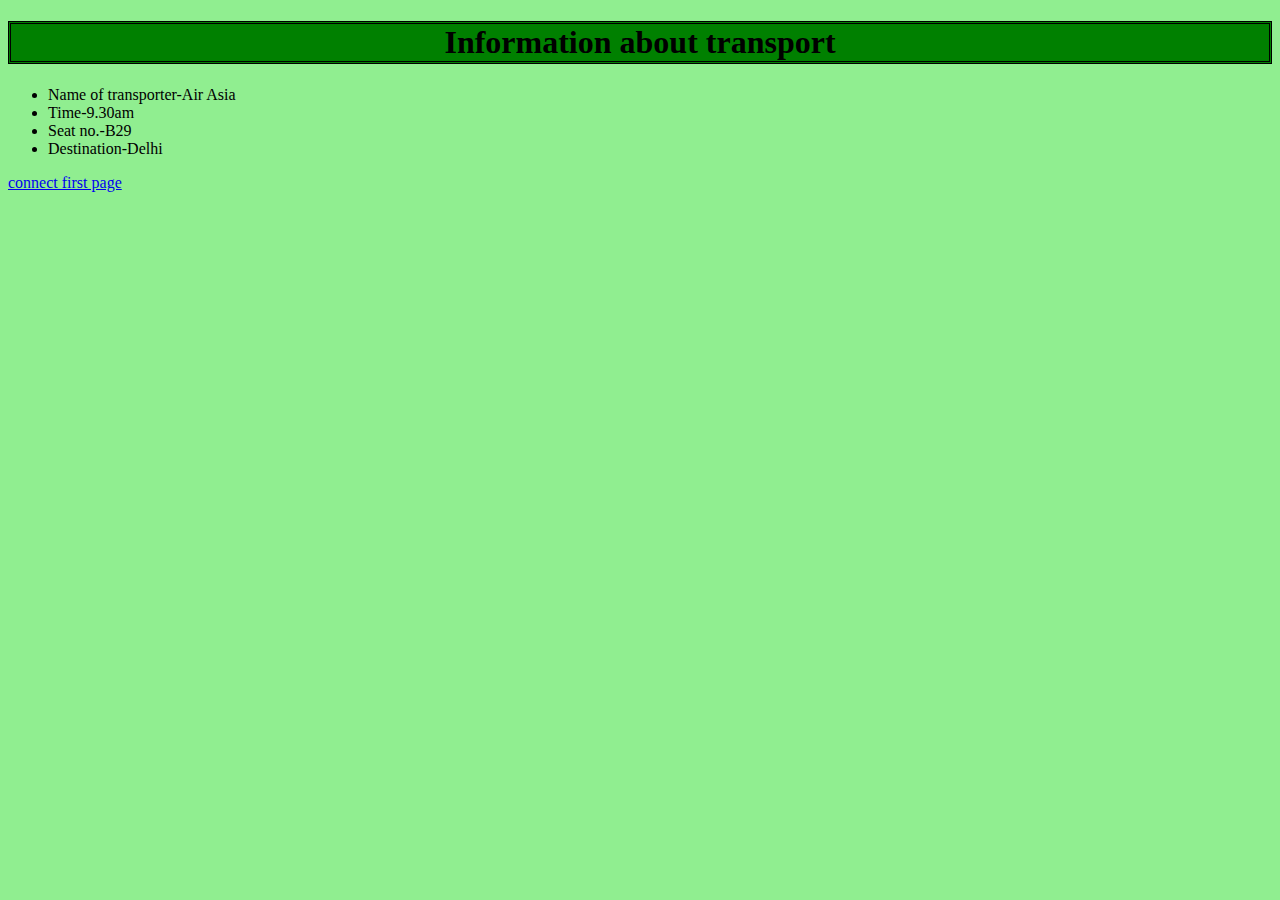
<file: images88/abhaysop4.html>
<!DOCTYPE html>
<html>
<head>

<title>Information about Transport
</title>
<link rel="stylsheet" type="text/css" href="external css">

<!-- <style>

h1{
 background-color: green;
 border-style: double;
}

body{
 background-color: lightgreen;
}

ul{
 font-family: Aigerion;
} -->

</style>
</head>

<body style="background-color: lightgreen;">
<center><h1 style="background-color:green; border-style:double"> Information about transport</h1></center>
<ul style="font-family:Aigerion;">
<li>Name of transporter-Air Asia</li>

<li>Time-9.30am</li>
<li>Seat no.-B29</li>
<li>Destination-Delhi</li>

</ul>
<a href="abhaysop1.html">connect first page</a>

</body>
</html>
</file>
<file: style.css>
* {
    padding: 0;
    margin:0;
    box-sizing:border-box;
}

body {
    font-family: 'Poppins', sans-serif;
}

/*     Home     */
.header {
    background: radial-gradient(255, 255);
}

.navbar {
    display: flex;
    align-items: center;
    padding: 20px;
}

nav {
    flex: 1;
    text-align: right;
}

nav ul {
    display: inline-block;
    list-style-type: none;
}

nav ul li {
    display: inline-block;
    margin-right: 20px; 
}

a {
    text-decoration: none;
    color: black;
}

p {
    color: black;
}

.container {
    margin: auto;
    max-width: 1300px;
    padding-left: 25px;
    padding-right: 25px;
}

.row {
    display: flex;
    align-items: center;
    flex-wrap: wrap;
    justify-content: space-around;
}

.col-2 {
    flex-basis: 50%;
    min-width: 300px;
}

.col-2 img {
    max-width: 100%;
    padding: 50px 0; /*(top bottom = 50 ) (right left = 0) same pattern for margin*/
}

.col-2 h1 {
    font-size: 50px;
    line-height: 60px;
    margin: 25px 0;
}

.btn {
    display: inline-block;
    background: purple;
    color: black;
    font-size: 20px;
    padding: 8px 30px;
    margin: 30px 0;
    border-radius: 30px;
    transition: background 0.5s;
}

a.btn:hover {
    background: violet;
}

.header .row {
    margin-top: 70px;
}

/*     Offer     */
.offer {
    margin-top: 80px;
    padding: 30px 0;
    background: radial-gradient(#fff, #ffd6d6);
}

.col-2 .offer-img {
    padding: 50px; 
}

small {
    color: grey;
}

.indicator {
    position: absolute;
    left: 50%;
    bottom: 20px;
    transform: translate(-50%);
}

.indicator span {
      display: inline-block;
      height: 15px;
      width: 15px;
      border-radius: 50%;
      background: rgba(0, 0, 0, 0.384);
      cursor: pointer;
}

/*     Featured Categories, featured products, latest products    */
.categories {
    margin: 70px 0;
}

.col-3 {
    flex-basis: 30%;
    min-width: 205px;
    margin-bottom: 30px;
}

.col-3 img {
    /* width: 100%; */
    height: 383px;
    width: 236px;
}

.small-container {
    max-width: 1080px;
    margin: auto;
    padding-left: 25px;
    padding-right: 25px;
}

.col-4 {
    flex-basis: 25%;
    padding: 10px;
    min-width: 200px;
    margin-bottom: 50px;
    transition: transform 0.5s;
}

.col-4 img {
    /* width: 100%; */
    width: 216px;
    height: 363px;
}

.title {
    text-align: center;
    margin: 0 auto 80px;
    position: relative;
    line-height: 60px;
    color: black;
}

.title::after {
    content: '';
    background: whitesmoke;
    width: 80px;
    height: 5px;
    border-radius: 5px;
    position: absolute;
    bottom: 0;
    left: 50%;
    transform: translateX(-50%);
}

h4 {
    color: black;
    font-weight: normal;
}

.col-4 p {
    font-size: 14px;
}

.rating .fa{
    color: black;

}

.col-4:hover {
    transform: translateY(-5px);
}

/*      Brands      */
.brands {
    margin: 100px auto;
}

.col-5 {
    width: 160px;
}

.col-5 img {
    width: 100%;
    cursor: pointer;
    filter: grayscale(100%);
}

.col-5 img:hover {
    filter: grayscale(0);
}

/*      Footer      */
.footer{
    background: black;
    color: grey;
    font-size: 14px;
    padding: 60px 0 20px;
} 

.footer p {
    color: grey;
}

.footer h2 {
    color: white;
    margin-bottom: 20px;
}

.footer-col-1, .footer-col-2, .footer-col-3 {
    min-width: 250px;
    margin-bottom: 20px;
}

.footer-col-1 {
    flex-basis: 30%;
}

.footer-col-2 {
    flex: 1;
    text-align: center;
}

.footer-col-2 h2 p  {
    width: 180px;
    margin-top: 20px;
    text-align: center; 
}

 .footer-col-3 {
    flex-basis: 12%;
    text-align: center;
}

ul {
    list-style-type: none;
}

.app-logo {
    margin-top: 20px;
}

.app-logo img {
    width: 140px;
}

.footer hr {
    border: none;
    background: lightgrey;
    height: 1px;
    margin: 20px 0;
}

.copyright {
    text-align: center;
}

.menu-icon {
    width: 28px;
    margin-left: 20px;
    display: none;
}

    /* All Products page */
.row-2 {
    justify-content: space-between;
    margin: 100px auto 50px;
}    

select {
    border: 1px solid black;
    padding: 5px;
}

select:focus {
    outline: none;
}

.page-btn {
    margin: 0 auto 80px;
}

.page-btn span {
    display: inline-block;
    border: 1px solid black;
    margin-left: 10px;
    width: 40px;
    height: 40px;
    text-align: center;
    line-height: 40px;
    cursor: pointer;
}

.page-btn span:hover {
    background: grey;
    color: black;
}

/*        single product details         */
.single-product{
    margin-top: 80px;
}

.single-product .col-2 img{
    padding: 0;
}

.single-product .col-2{
    padding: 20px;
}

.single-product h4{
    margin: 20px 0;
    font-size: 22px;
    font-weight: bold;
}

.single-product select{
    display: block;
    padding: 10px;
    margin-top: 20px;
}

.single-product input{
    width: 50px;
    height: 40px;
    padding-left: 10px;
    font-size: 20px;
    margin-right: 10px;
    border: 1px solid black;
}

input:focus{
    outline: none;
}

.single-product .fa{
    color: black;
    margin-left: 10px;
}

.small-img-row{
    display: flex;
    justify-content: space-between;
}

.small-img-col{
    flex-basis: 24%;
    cursor: pointer;
}

/*      cart items details      */
.cart-page{
    margin: 80px auto;
}

table{
    width: 100%;
    border-collapse: collapse;
}

.cart-info{
    display: flex;
    flex-wrap: wrap;
}

th{
    text-align: left;
    padding: 5px;
    color: black;
    background: lightgrey;
    font-weight: normal;
}

td{
    padding: 10px 5px;
}

td input{
    width: 40px;
    height: 30px;
    padding: 5px;
}

td a{
    color: orange;
    font-size: 12px;
}

td img{
    width: 80px;
    height: 80px;
    margin-right: 10px;
}

.total-price{
    display: flex;
    justify-content: flex-end;
}

.total-price table{
    border-top: 3px solid orange ;
    width: 100%;
    max-width: 400px;
}

td:last-child{
    text-align: right;
}

th:last-child{
    text-align: right;
}

/*      Account Page     */
.account-page{
    padding: 50px 0;
    background: radial-gradient(#fff, #ffd6d6);
}

.form-container{
    background: white;
    width: 300px;
    height: 400px;
    position: relative;
    text-align: center;
    padding: 20px 0;
    margin: auto;
    box-shadow: 0 0 20px 0px rgba(0, 0, 0, 0.1);
    overflow: hidden;
}

.form-container span{
    font-weight: bold;
    padding: 0 10px;
    color: black;
    cursor: pointer;
    width: 100px;
    display: inline-block;
}

.form-btn{
    display: inline-block;
}

.form-container form{
    max-width: 300px;
    padding: 0 20px;
    position: absolute;
    top: 130px;
    transition: transform 1s;
}

form input{
    width: 100%;
    height: 30px;
    margin: 10px 0;
    padding: 0 10px;
    border: 1px solid black;
}

form .btn{
    width: 100%;
    border: none;
    cursor: pointer;
    margin: 10px 0;
}

form .btn:focus{
    outline: none;
}

#LoginForm{
    left: -300px;
}

#RegForm{
    left: 0;
}

form a{
    font-size: 12px;
}

#Indicator{
    width: 100px;
    border: none;
    background: gray;
    height: 3px;
    margin-top: 8px;
    transform: translateX(100px);
    transition: transform 1s;
}

    /*     media query for menu */

    @media only screen and (max-width: 800px) {

        nav ul {
            position:absolute;
            top: 70px;
            left: 0;
            width: 100%;
            background: darkslategray;
            overflow: hidden;
            transition: max-height 0.5;
        }

        nav ul li {
            display: block;
            margin-top: 10px;
            margin-right: 50px;
            margin-bottom: 10px;
        }

        nav ul li a {
            color: white; 
        }

        .menu-icon {
            display: block;
            cursor: pointer;
        }
    }

        /* media query for less than 600 screen size */

        @media only screen and (max-width: 600px) {

            .row{
                text-align: center;
            }

            .col-2, .col-3, .col-4{
                flex-basis: 100%;
            }

            .single-product .row{
                text-align: left;
            }
            .single-product .col-2{
                padding: 20px 0;
            }
            .single-product h1{
                font-size: 26px;
                line-height: 32px;
            }

            .cart-info p{
                display: none;
            }


        }
</file>
